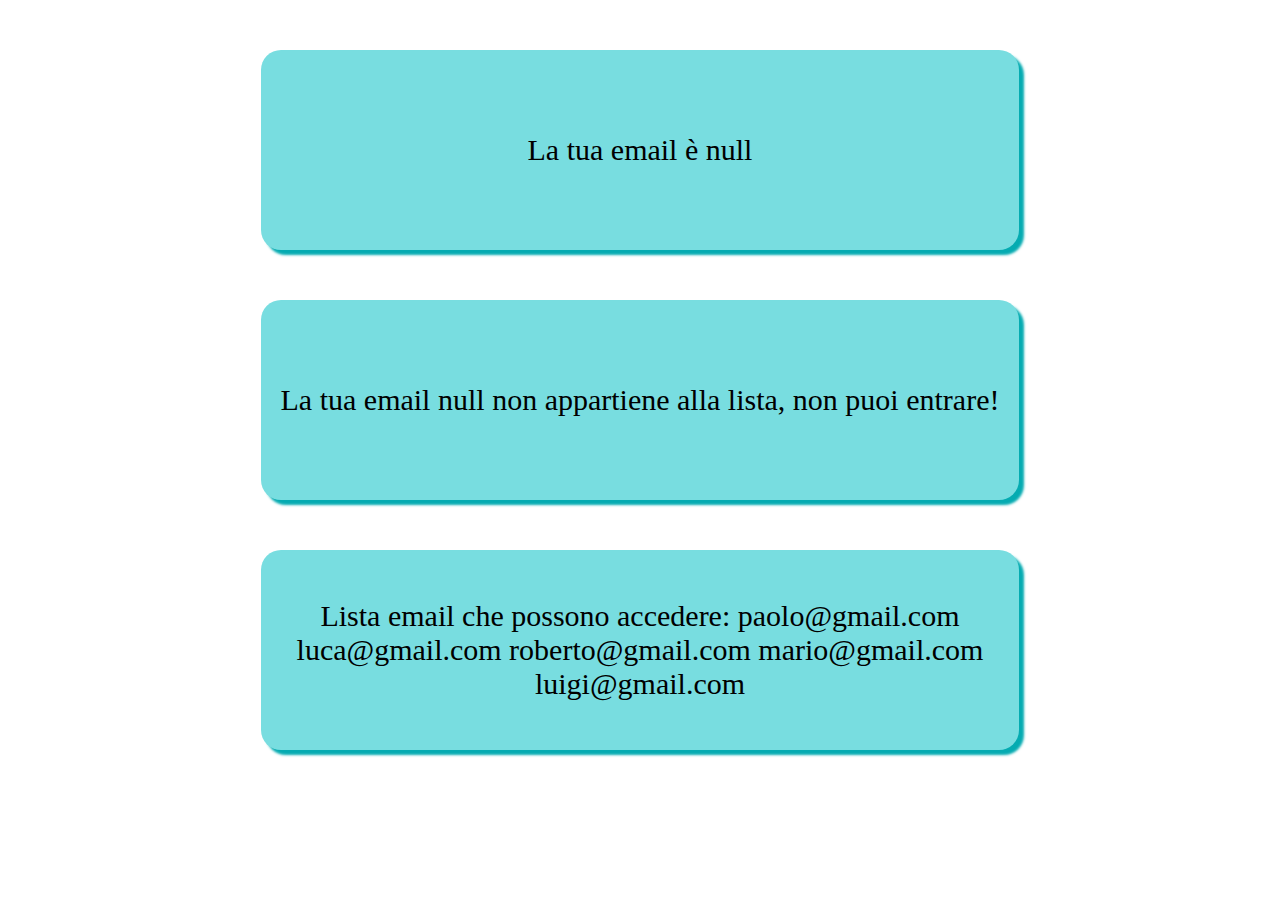
<file: index.html>
<!DOCTYPE html>
<html lang="en">
<head>
    <meta charset="UTF-8">
    <meta http-equiv="X-UA-Compatible" content="IE=edge">
    <meta name="viewport" content="width=device-width, initial-scale=1.0">
    <title>Mail e Dadi</title>
    <link rel="stylesheet" href="./assets/css/style.css">
</head>
<body>
    
    <div class="container">
        <div id="email"></div>
        <div id="check_email"></div>
        <div id="lista_email"></div>
    </div>

    <script src="./assets/js/main.js"></script>

</body>
</html>
</file>
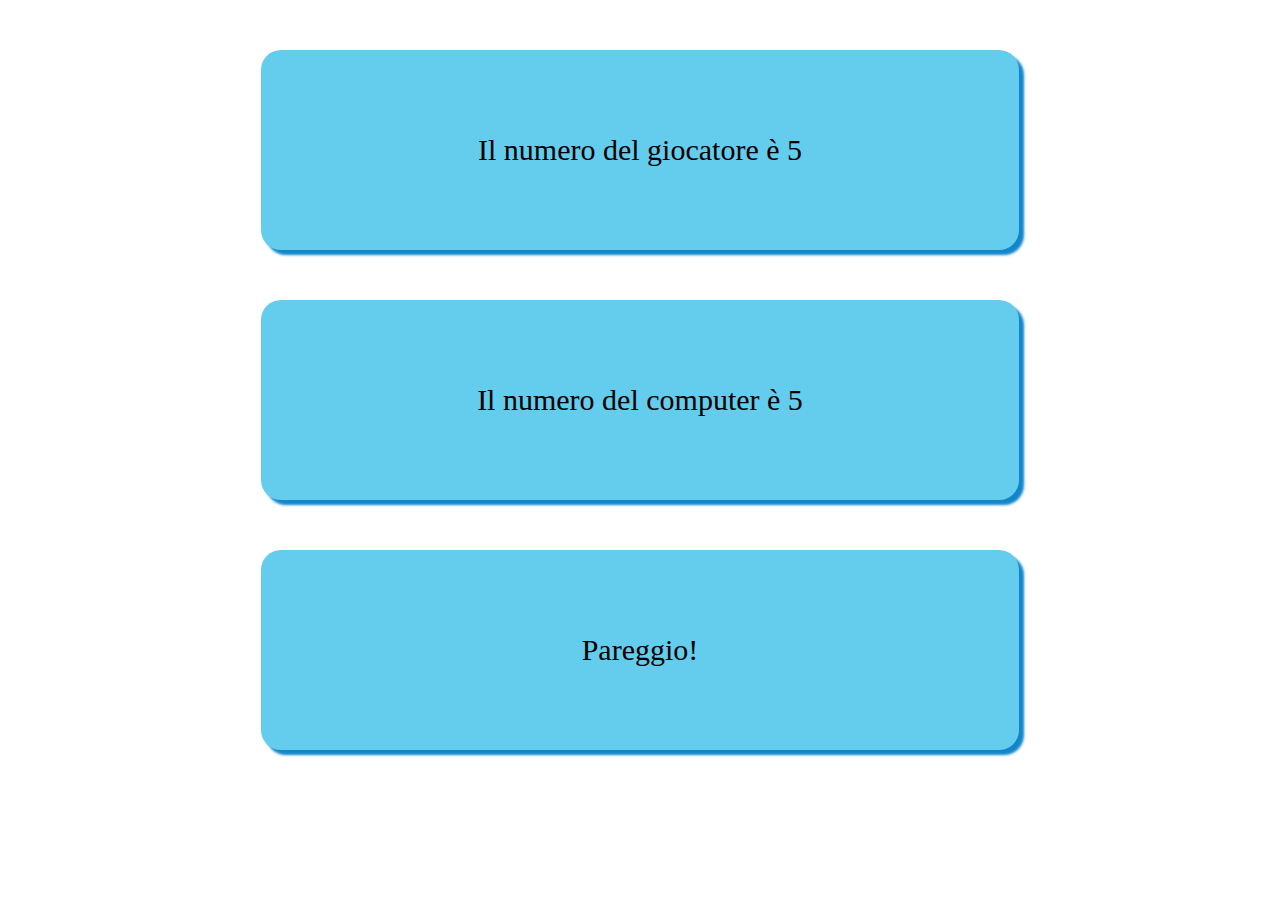
<file: dadi/index.html>
<!DOCTYPE html>
<html lang="en">
<head>
    <meta charset="UTF-8">
    <meta http-equiv="X-UA-Compatible" content="IE=edge">
    <meta name="viewport" content="width=device-width, initial-scale=1.0">
    <title>Dadi</title>
    <link rel="stylesheet" href="./assets/css/style.css">
</head>
<body>
    
    <div class="container">
        <div id="giocatore"></div>
        <div id="computer"></div>
        <div id="vincitore"></div>
    </div>
    
    <script src="./assets/js/main.js"></script>

</body>
</html>
</file>
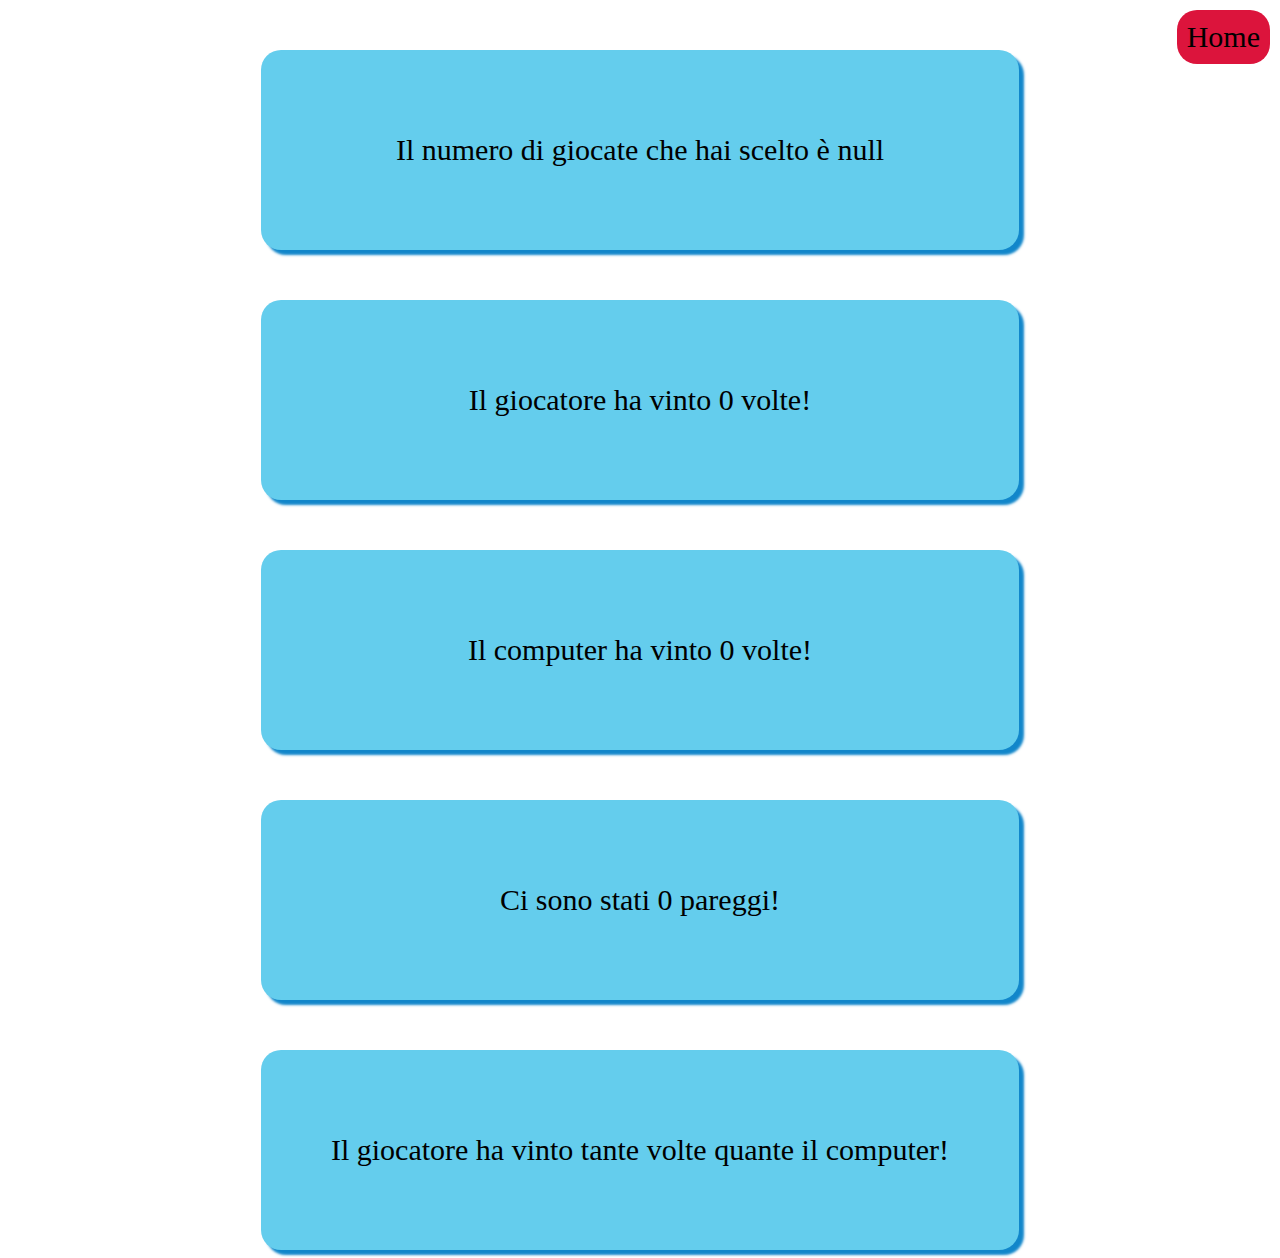
<file: dadi/bonus.html>
<!DOCTYPE html>
<html lang="en">
<head>
    <meta charset="UTF-8">
    <meta http-equiv="X-UA-Compatible" content="IE=edge">
    <meta name="viewport" content="width=device-width, initial-scale=1.0">
    <title>Dadi</title>
    <link rel="stylesheet" href="./assets/css/style.css">
</head>
<body>

    <a href="./index.html">Home</a>
    
    <div class="container">
        <div id="giocate"></div>
        <div id="giocatore"></div>
        <div id="computer"></div>
        <div id="pareggio"></div>
        <div id="vincitore"></div>
    </div>

    <script src="./assets/js/bonus.js"></script>

</body>
</html>
</file>
<file: assets/css/style.css>
.container {
  width: 60%;
  margin: auto;
}

#email,
#check_email,
#lista_email {
  background-color: rgb(120, 221, 224);
  text-align: center;
  height: 200px;
  margin-top: 50px;
  border-radius: 20px;
  font-size: 30px;
  display: flex;
  justify-content: center;
  align-items: center;
  box-shadow: 5px 5px 2.5px rgb(4, 171, 177);
}
</file>
<file: dadi/assets/css/style.css>
.container {
  width: 60%;
  margin: auto;
}

#giocatore,
#computer,
#vincitore,
#giocate,
#pareggio {
  height: 200px;
  text-align: center;
  border-radius: 20px;
  font-size: 30px;
  margin-top: 50px;
  background-color: rgb(100, 205, 237);
  display: flex;
  justify-content: center;
  align-items: center;
  box-shadow: 5px 5px 2.5px rgb(17, 134, 202);
}

a {
  text-decoration: none;
  font-size: 30px;
  position: fixed;
  top: 10px;
  right: 10px;
  background-color: crimson;
  color: black;
  padding: 10px;
  border-radius: 20px;
}
</file>
